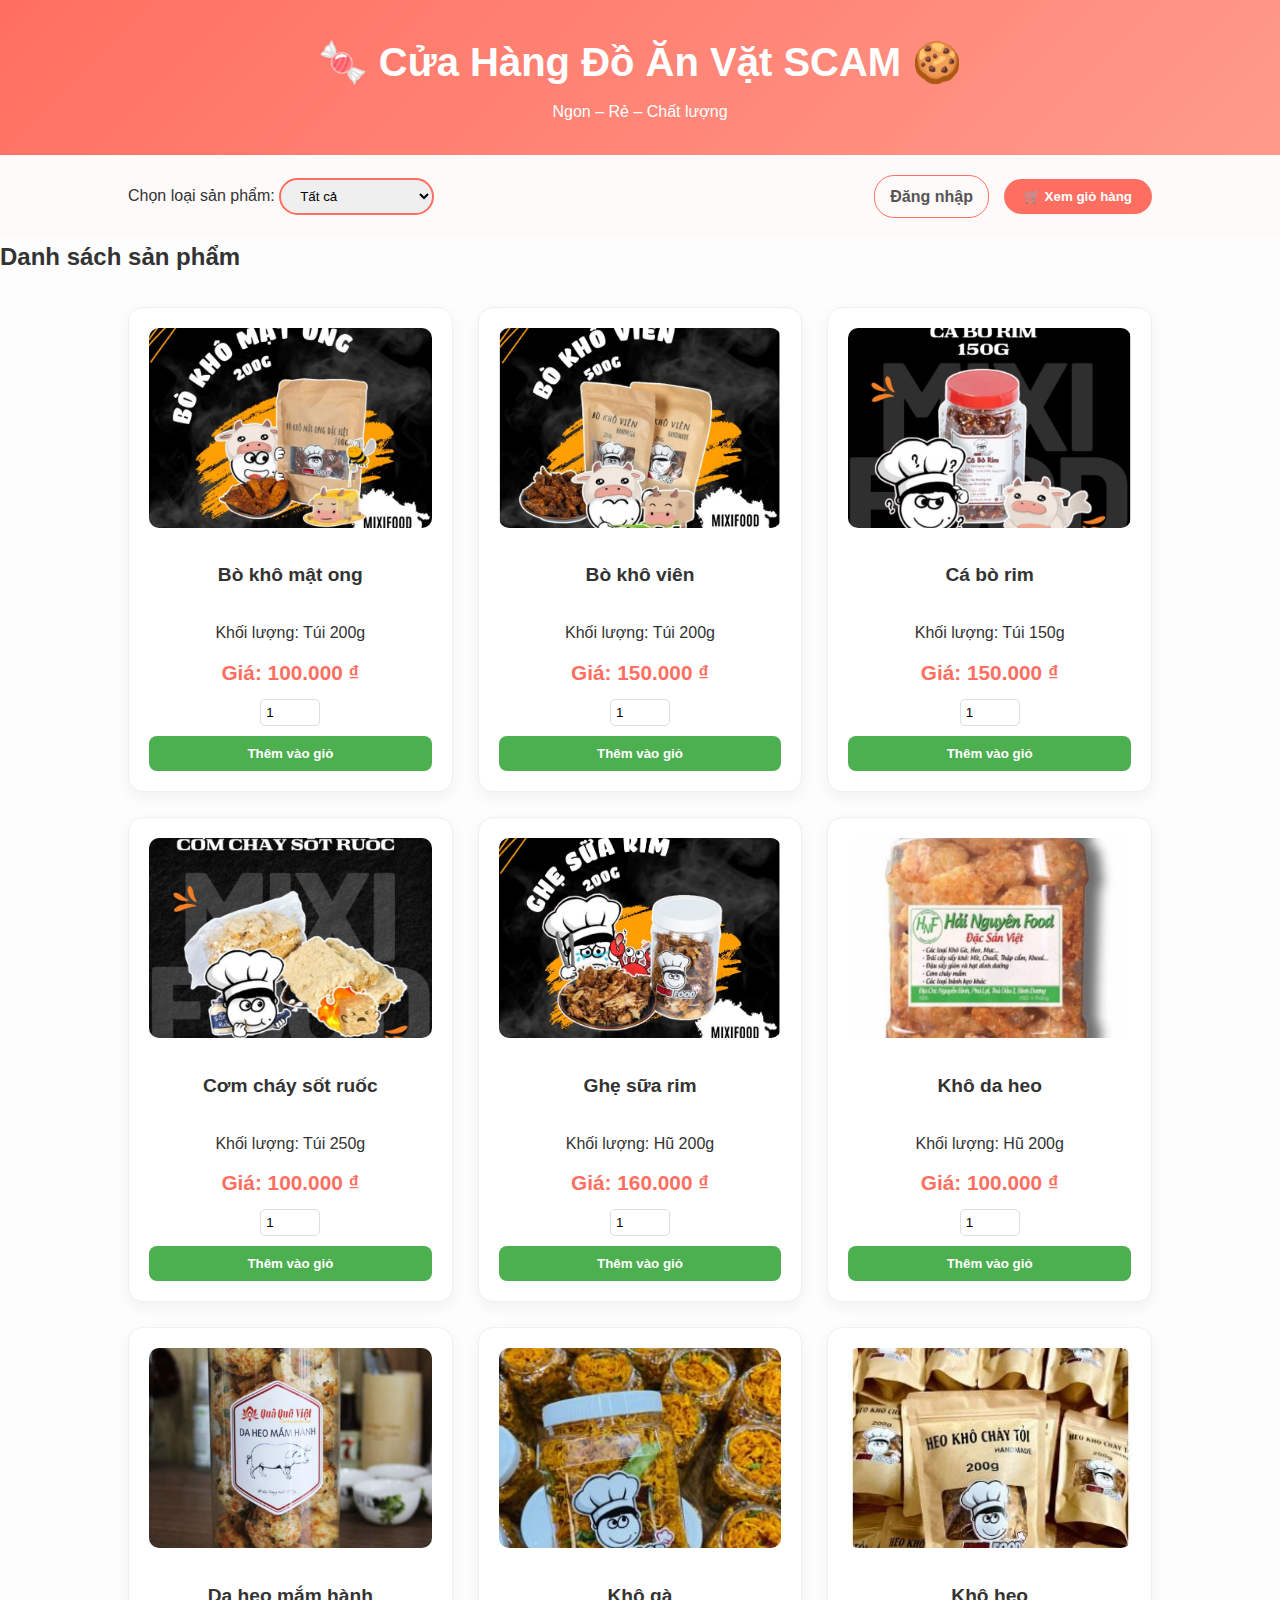
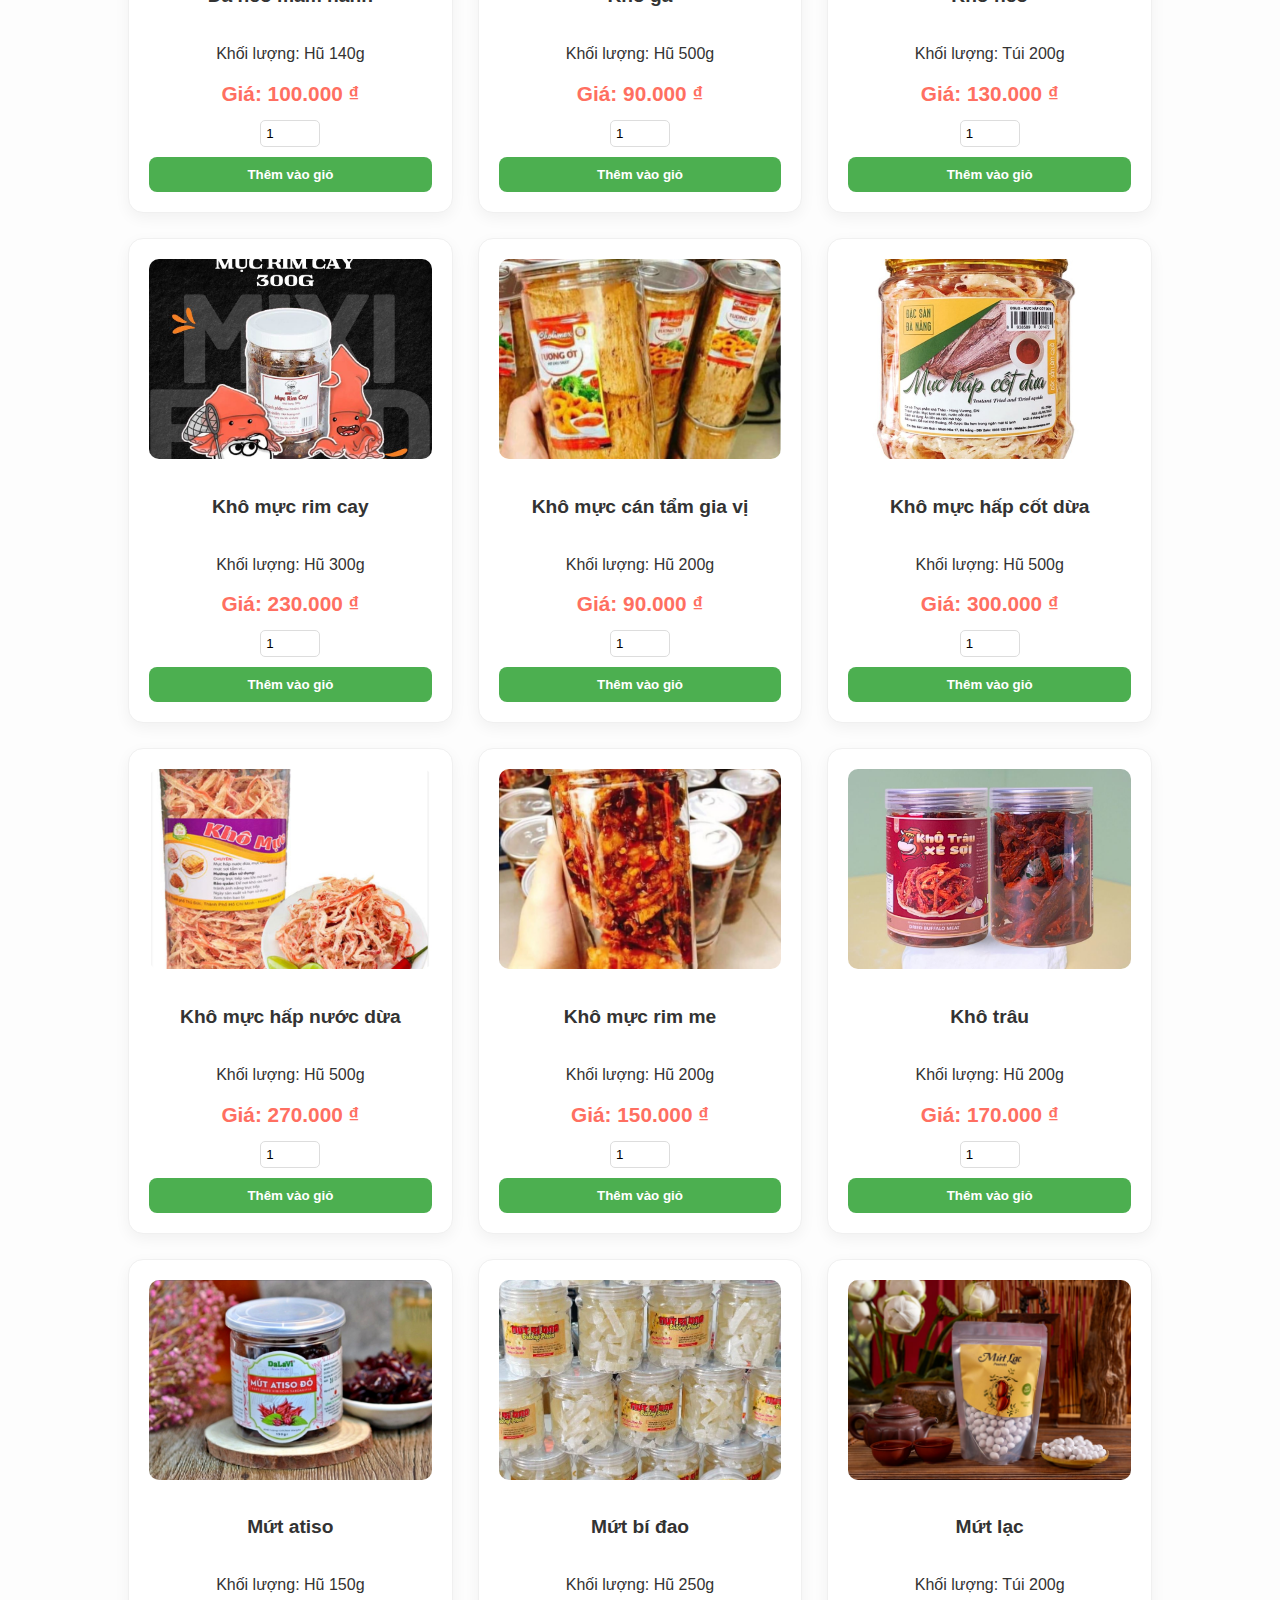
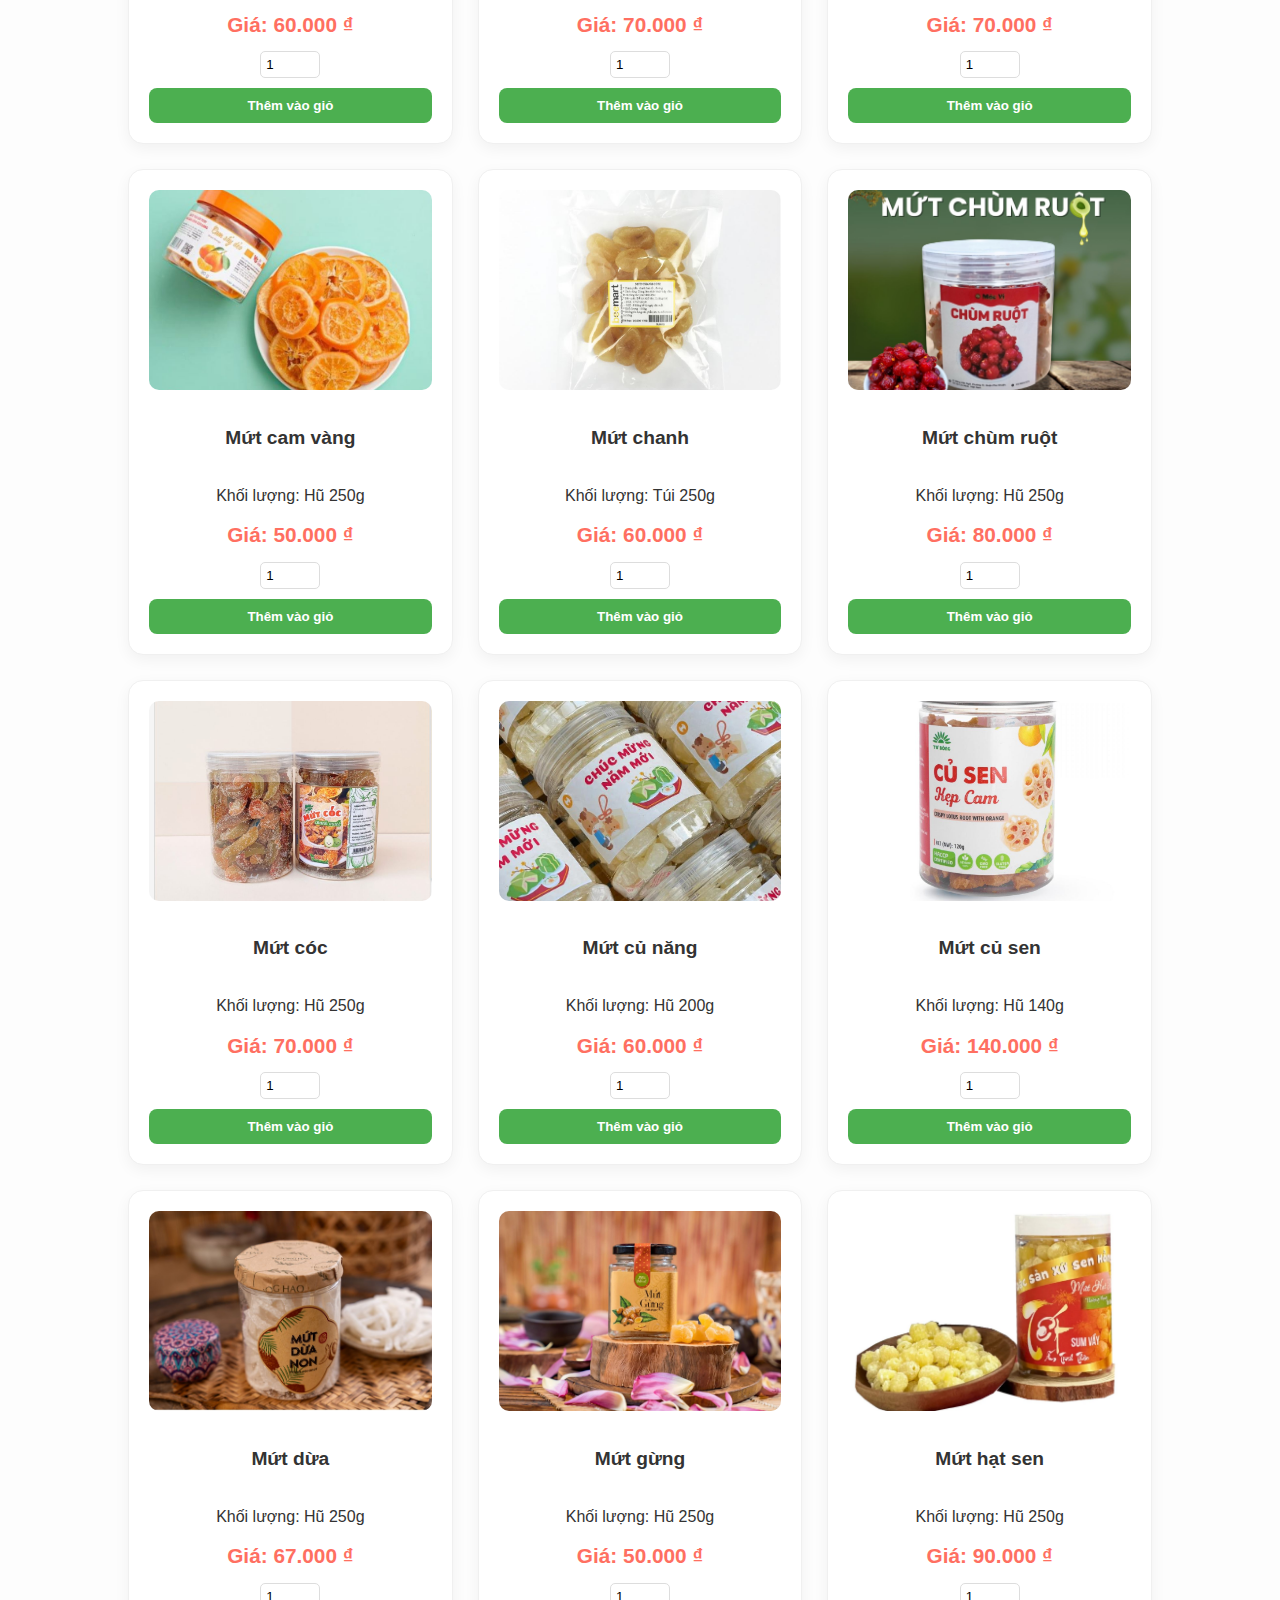
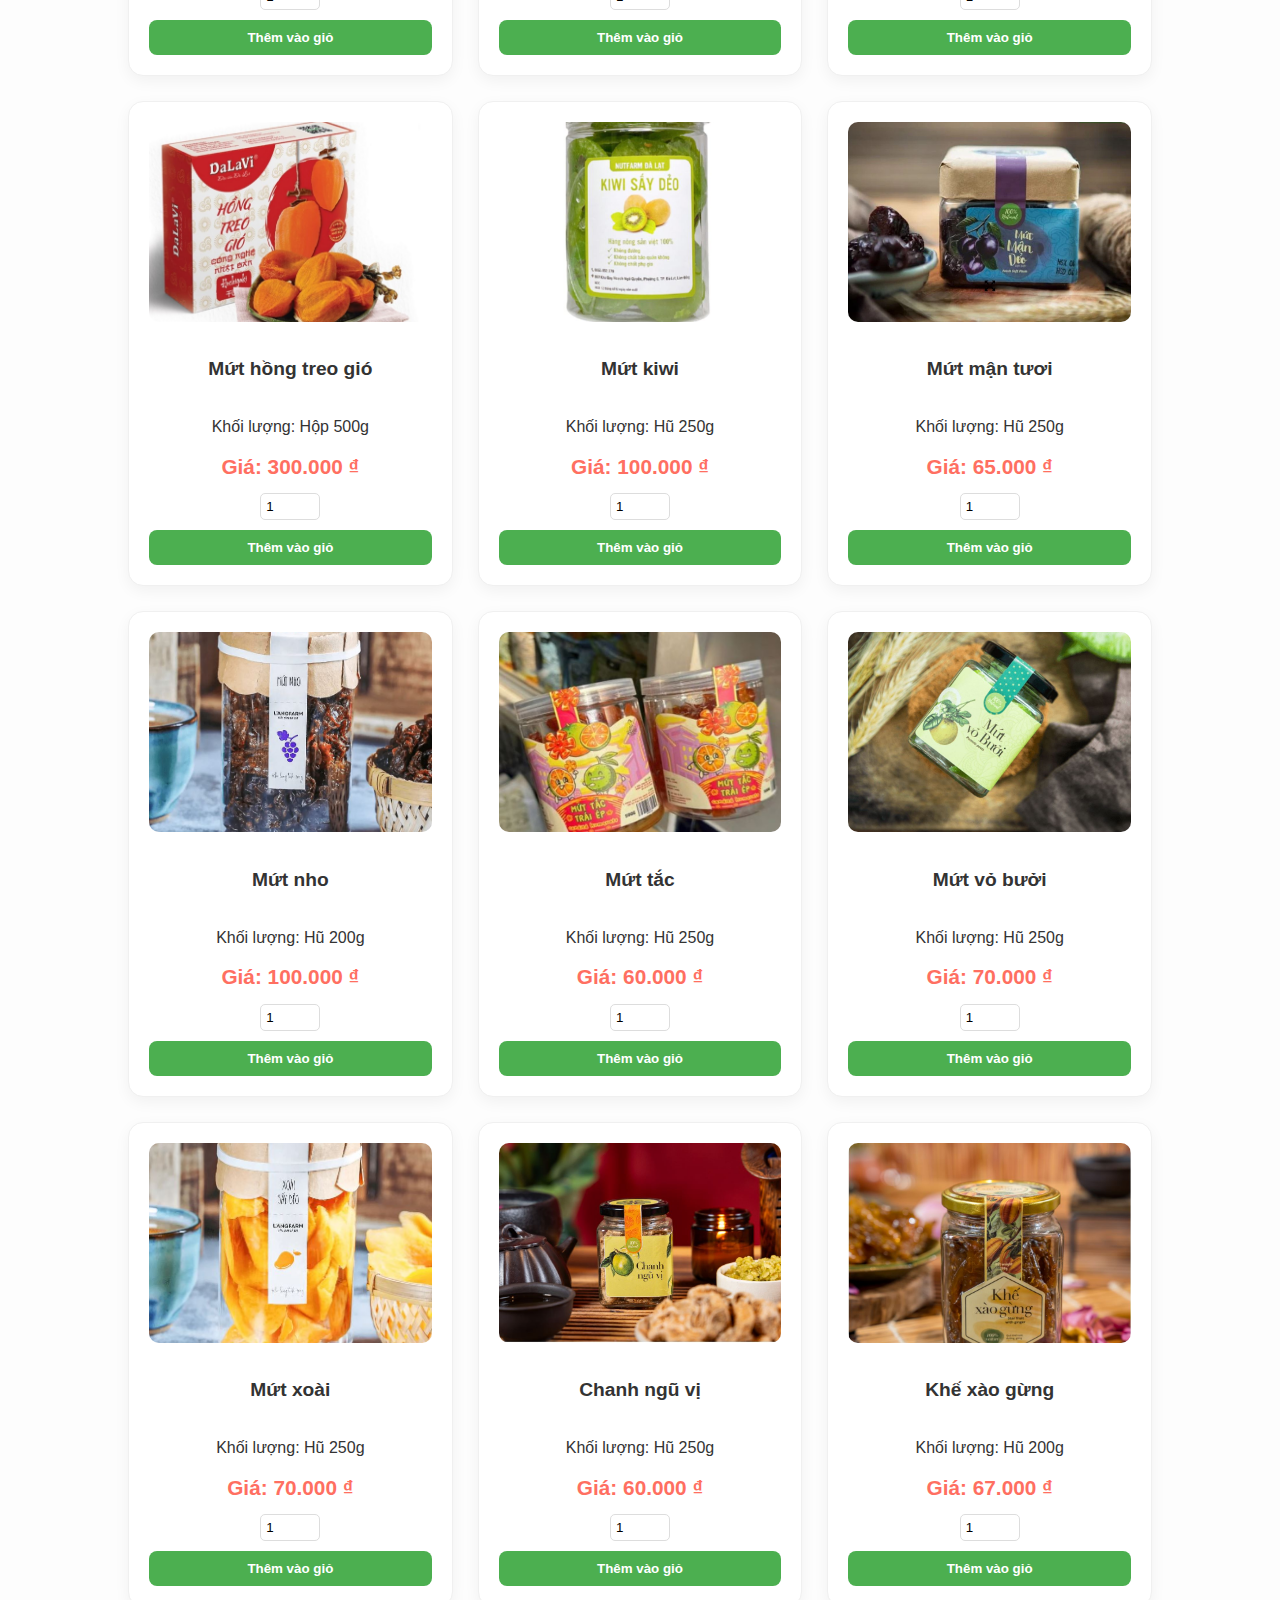
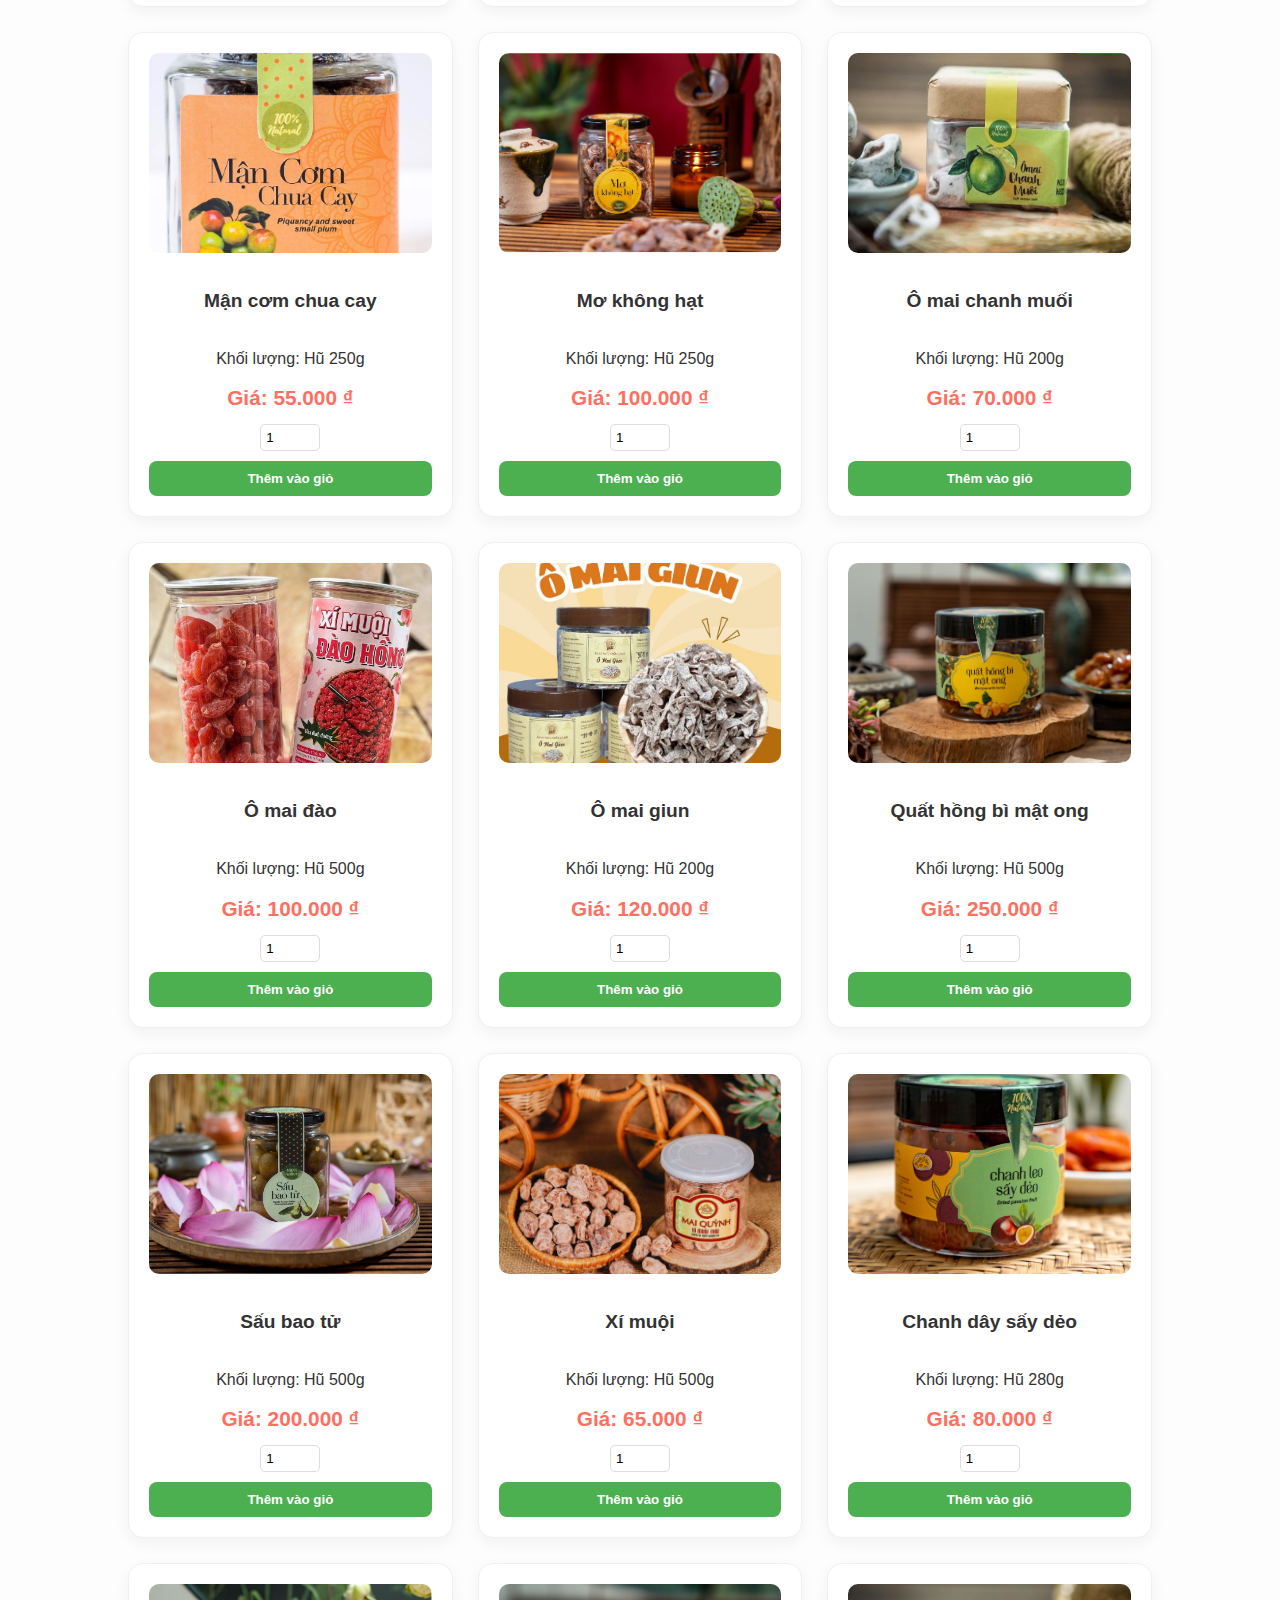
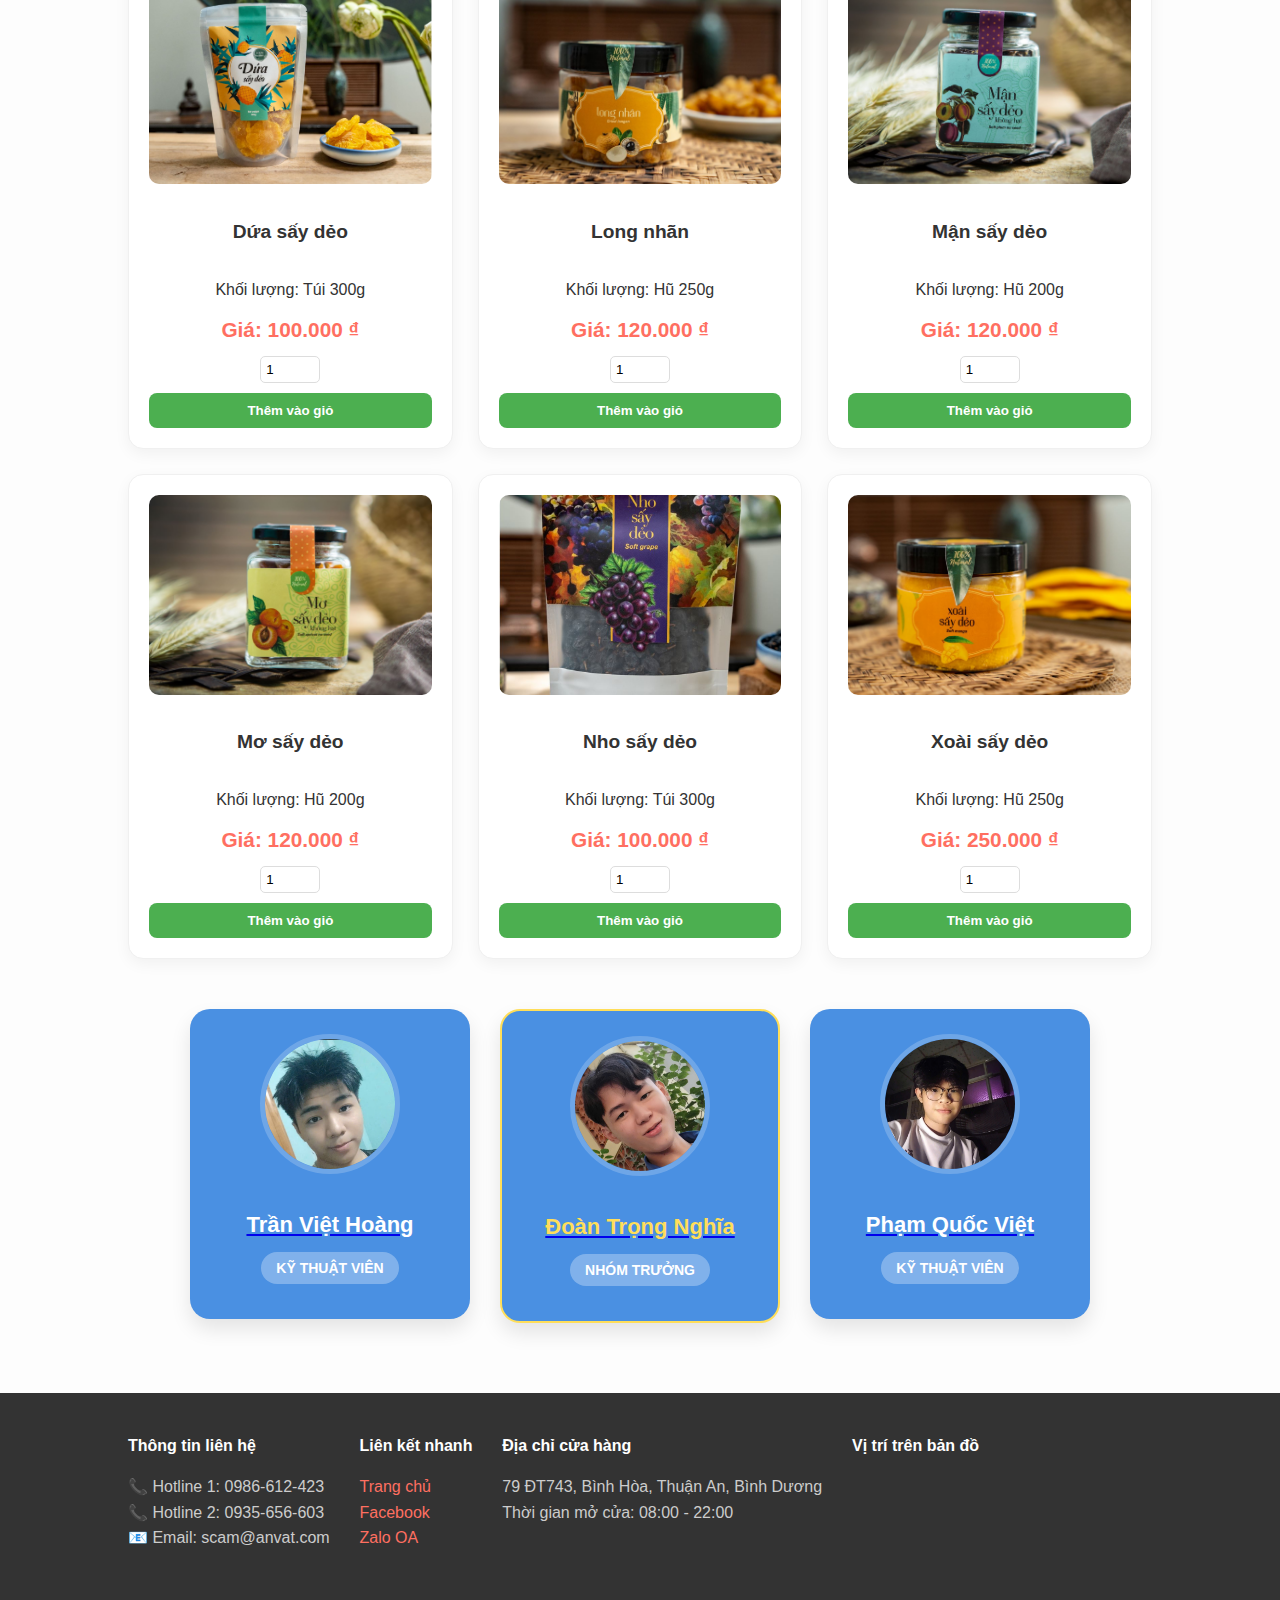
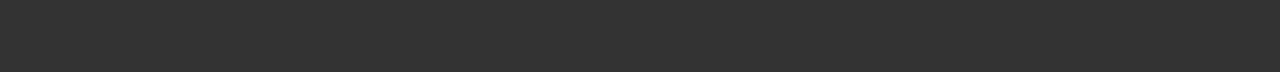
<file: index.html>
<!DOCTYPE html>
<html lang="vi">
<head>
    <meta charset="UTF-8">
    <title>Cửa Hàng Đồ Ăn Vặt SCAM</title>
    <link rel="stylesheet" href="./style.css">
</head>
<body>
    <header>
        <h1>🍬 Cửa Hàng Đồ Ăn Vặt SCAM 🍪</h1>
        <p>Ngon – Rẻ – Chất lượng</p>
    </header>

    <div class="xemgio">
    <div class="phanloai">
        <label for="loaiSanPham">Chọn loại sản phẩm: </label>
        <select id="loaiSanPham" onchange="hienthidav(this.value)">
            <option value="tatca">Tất cả</option>
            <option value="kho">Đồ khô</option>
            <option value="mut">Các loại mứt</option>
            <option value="omai">Ô mai</option>
            <option value="hoaquakho">Hoa quả sấy dẻo</option>
        </select>
    </div>

    <div class="user-actions">
        <span id="userInfo" style="margin-right: 15px; font-weight: bold; color: #ff6f61;"></span>
        <a href="taikhoan.html" id="authLink" class="btn-auth">Đăng nhập</a>
        <button id="btnXemGio">🛒 Xem giỏ hàng</button>
    </div>
</div>

    <div class="container">
        <h2>Danh sách sản phẩm</h2>
        <div class="doanvat" id="dsdoanvat"></div>
    </div>

    <div id="gioithieun">
    <a href="thanhvien.html?id=hoang" class="thanhvien-link">
        <div class="thanhvien">
            <img src="./image/hoang.jpg" alt="Trần Việt Hoàng">
            <h3>Trần Việt Hoàng</h3>
            <p class="chucvu">Kỹ thuật viên</p>
        </div>
    </a>
    
    <a href="thanhvien.html?id=nghia" class="thanhvien-link">
        <div class="thanhvien" style="border: 2px solid #ffde59;">
            <img src="./image/dcn.jpg" alt="Đoàn Trọng Nghĩa">
            <h3 style="color: #ffde59;">Đoàn Trọng Nghĩa</h3>
            <p class="chucvu">Nhóm trưởng</p>
        </div>
    </a>

    <a href="thanhvien.html?id=viet" class="thanhvien-link">
        <div class="thanhvien">
            <img src="./image/pqv.jpg" alt="Phạm Quốc Việt">
            <h3>Phạm Quốc Việt</h3>
            <p class="chucvu">Kỹ thuật viên</p>
        </div>
    </a>
</div>

    <footer>
    <div id="footer">
        <div class="footer-column">
            <h4>Thông tin liên hệ</h4>
            <p>📞 Hotline 1: 0986-612-423</p>
            <p>📞 Hotline 2: 0935-656-603</p>
            <p>📧 Email: scam@anvat.com</p>
        </div>
        <div class="footer-column">
            <h4>Liên kết nhanh</h4>
            <a href="https://bdi.edu.vn/">Trang chủ</a><br>
            <a href="https://www.facebook.com/bdi.edu.vn">Facebook</a><br>
            <a href="https://zalo.me/3588207385082038590">Zalo OA</a>
        </div>
        <div class="footer-column">
            <h4>Địa chỉ cửa hàng</h4>
            <p>79 ĐT743, Bình Hòa, Thuận An, Bình Dương</p>
            <p>Thời gian mở cửa: 08:00 - 22:00</p>
        </div>
        <div class="footer-column map-footer">
            <h4>Vị trí trên bản đồ</h4>
            <iframe src="https://www.google.com/maps/embed?pb=!1m18!1m12!1m3!1d15671.499550872566!2d106.74418714421083!3d10.89711181022923!2m3!1f0!2f0!3f0!3m2!1i1024!2i768!4f13.1!3m3!1m2!1s0x3174d83c1116183d%3A0xfa754495eeb43247!2zVHLGsOG7nW5nIFRydW5nIEPhuqVwIEPDtG5nIE5naGnhu4dwIELDrG5oIETGsMahbmc!5e0!3m2!1svi!2s!4v1769801604870!5m2!1svi!2s" width="100%" height="150" style="border:0;" allowfullscreen="" loading="lazy" referrerpolicy="no-referrer-when-downgrade"></iframe>
        </div>
    </div>
</footer>

    <script src="noidung.js"></script>
    <script src="render.js"></script>
    <script src="cart.js"></script>
    <script src="main.js"></script>
    <script>
        // Xử lý thông tin người dùng
        const user = JSON.parse(localStorage.getItem('currentUser'));
        if (user) {
            document.getElementById('userInfo').innerText = "Chào, " + user.username;
            const authLink = document.getElementById('authLink');
            authLink.innerText = "Đăng xuất";
            authLink.href = "#";
            authLink.onclick = () => {
                localStorage.removeItem('currentUser');
                location.reload();
            };
        }
    </script>
</body>
</html>
</file>
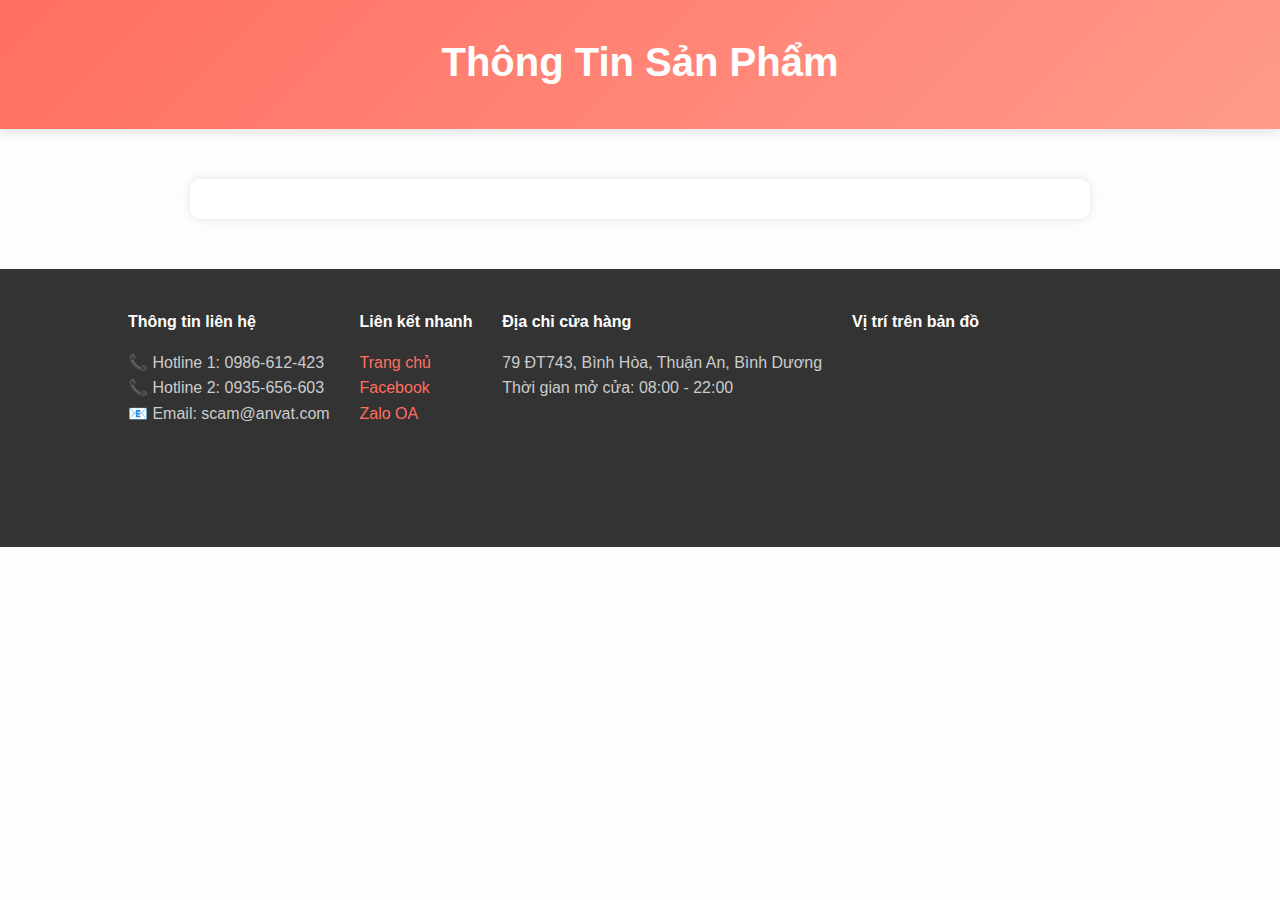
<file: chitiet-sanpham.html>
<!DOCTYPE html>
<html lang="vi">
<head>
    <meta charset="UTF-8">
    <title>Chi Tiết Sản Phẩm</title>
    <link rel="stylesheet" href="./style.css">
    <style>
        .container { max-width: 900px; margin: 50px auto; display: flex; gap: 30px; background: white; padding: 20px; border-radius: 10px; box-shadow: 0 0 10px rgba(0,0,0,0.1); }
        .left img { width: 350px; border-radius: 10px; }
        .right { flex: 1; }
        .btn-add { background: #ff6f61; color: white; border: none; padding: 10px 20px; border-radius: 5px; cursor: pointer; }
    </style>
</head>
<body>
    <header><h1>Thông Tin Sản Phẩm</h1></header>
    <div class="container" id="detail"></div>
        <footer>
    <div id="footer">
        <div class="footer-column">
            <h4>Thông tin liên hệ</h4>
            <p>📞 Hotline 1: 0986-612-423</p>
            <p>📞 Hotline 2: 0935-656-603</p>
            <p>📧 Email: scam@anvat.com</p>
        </div>
        <div class="footer-column">
            <h4>Liên kết nhanh</h4>
            <a href="https://bdi.edu.vn/">Trang chủ</a><br>
            <a href="https://www.facebook.com/bdi.edu.vn">Facebook</a><br>
            <a href="https://zalo.me/3588207385082038590">Zalo OA</a>
        </div>
        <div class="footer-column">
            <h4>Địa chỉ cửa hàng</h4>
            <p>79 ĐT743, Bình Hòa, Thuận An, Bình Dương</p>
            <p>Thời gian mở cửa: 08:00 - 22:00</p>
        </div>
        <div class="footer-column map-footer">
            <h4>Vị trí trên bản đồ</h4>
            <iframe src="https://www.google.com/maps/embed?pb=!1m18!1m12!1m3!1d15671.499550872566!2d106.74418714421083!3d10.89711181022923!2m3!1f0!2f0!3f0!3m2!1i1024!2i768!4f13.1!3m3!1m2!1s0x3174d83c1116183d%3A0xfa754495eeb43247!2zVHLGsOG7nW5nIFRydW5nIEPhuqVwIEPDtG5nIE5naGnhu4dwIELDrG5oIETGsMahbmc!5e0!3m2!1svi!2s!4v1769801604870!5m2!1svi!2s" width="100%" height="150" style="border:0;" allowfullscreen="" loading="lazy" referrerpolicy="no-referrer-when-downgrade"></iframe>
        </div>
    </div>
</footer>
    <script src="noidung.js"></script>
    <script src="cart.js"></script>
    <script>
        const id = new URLSearchParams(window.location.search).get('id');
        const p = danhsachdav.find(item => item.id == id);
        if(p) {
            document.getElementById('detail').innerHTML = `
                <div class="left"><img src="${p.hinh}"></div>
                <div class="right">
                    <h2>${p.ten}</h2>
                    <p><b>Loại:</b> ${p.loai}</p>
                    <p><b>Khối lượng:</b> ${p.khoiluong}</p>
                    <p style="color:red; font-size:24px;"><b>Giá: ${p.gia.toLocaleString()}đ</b></p>
                    <hr>
                    <p><b>Mô tả:</b> ${p.mota}</p>
                    <input type="number" id="sl-${p.id}" value="1" min="1" style="width:50px; padding:8px;">
                    <button class="btn-add" onclick="themVaoGio(${p.id})">Thêm vào giỏ hàng</button>
                    <br><br><a href="index.html">← Quay lại trang chủ</a>
                </div>`;
        }
    </script>
</body>
</html>
</file>
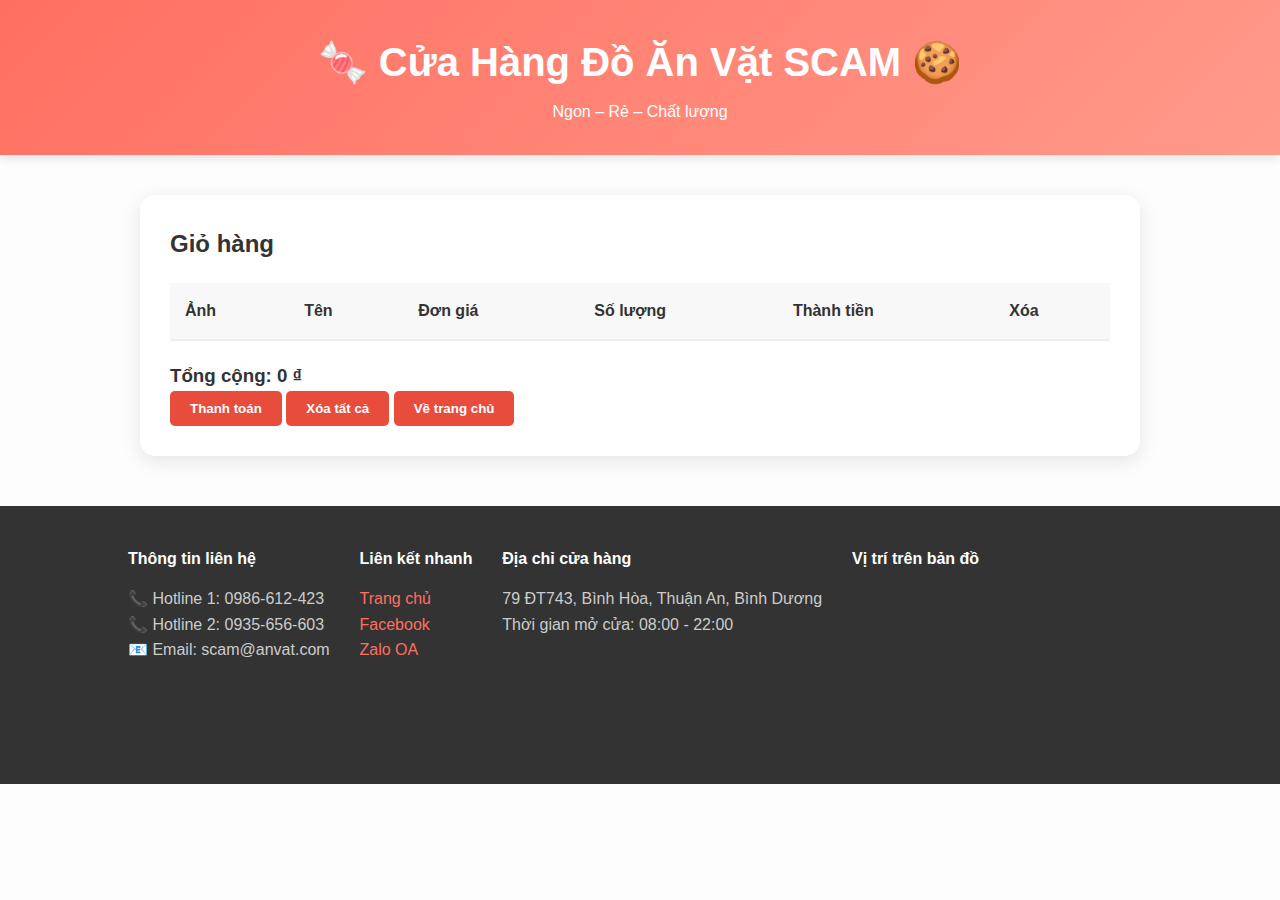
<file: giohang.html>
<!DOCTYPE html>
<html lang="en">
<head>
    <meta charset="UTF-8">
    <meta name="viewport" content="width=device-width, initial-scale=1.0">
    <title>giohang</title>
    <link rel="stylesheet" href="./style.css">
</head>
<body>
    <header>
        <h1>🍬 Cửa Hàng Đồ Ăn Vặt SCAM 🍪</h1>
        <p>Ngon – Rẻ – Chất lượng</p>
    </header>
    <div id="gioHang" class="cart">
        <h2>Giỏ hàng</h2>

        <table>
            <thead>
                <tr>
                    <th>Ảnh</th>
                    <th>Tên</th>
                    <th>Đơn giá</th>
                    <th>Số lượng</th>
                    <th>Thành tiền</th>
                    <th>Xóa</th>
                </tr>
            </thead>
            <tbody id="gioHangBody"></tbody>
        </table>

        <h3 id="tongTien"></h3>

    <div class="cart-actions">
    <button id="btnThanhToan">Thanh toán</button>
    <button id="btnXoaTatCa">Xóa tất cả</button>
    <button id="btnVeTrangChu">Về trang chủ</button>
</div>
    </div>
    <footer>
    <div id="footer">
        <div class="footer-column">
            <h4>Thông tin liên hệ</h4>
            <p>📞 Hotline 1: 0986-612-423</p>
            <p>📞 Hotline 2: 0935-656-603</p>
            <p>📧 Email: scam@anvat.com</p>
        </div>
        <div class="footer-column">
            <h4>Liên kết nhanh</h4>
            <a href="https://bdi.edu.vn/">Trang chủ</a><br>
            <a href="https://www.facebook.com/bdi.edu.vn">Facebook</a><br>
            <a href="https://zalo.me/3588207385082038590">Zalo OA</a>
        </div>
        <div class="footer-column">
            <h4>Địa chỉ cửa hàng</h4>
            <p>79 ĐT743, Bình Hòa, Thuận An, Bình Dương</p>
            <p>Thời gian mở cửa: 08:00 - 22:00</p>
        </div>
        <div class="footer-column map-footer">
            <h4>Vị trí trên bản đồ</h4>
            <iframe src="https://www.google.com/maps/embed?pb=!1m18!1m12!1m3!1d15671.499550872566!2d106.74418714421083!3d10.89711181022923!2m3!1f0!2f0!3f0!3m2!1i1024!2i768!4f13.1!3m3!1m2!1s0x3174d83c1116183d%3A0xfa754495eeb43247!2zVHLGsOG7nW5nIFRydW5nIEPhuqVwIEPDtG5nIE5naGnhu4dwIELDrG5oIETGsMahbmc!5e0!3m2!1svi!2s!4v1769801604870!5m2!1svi!2s" width="100%" height="150" style="border:0;" allowfullscreen="" loading="lazy" referrerpolicy="no-referrer-when-downgrade"></iframe>
        </div>
    </div>
</footer>

    <!-- 🔥 BẮT BUỘC -->
    <script src="noidung.js"></script>
    <script src="render.js"></script> 
    <script src="cart.js"></script>
    <script src="main.js"></script>

</body>
</html>
</file>
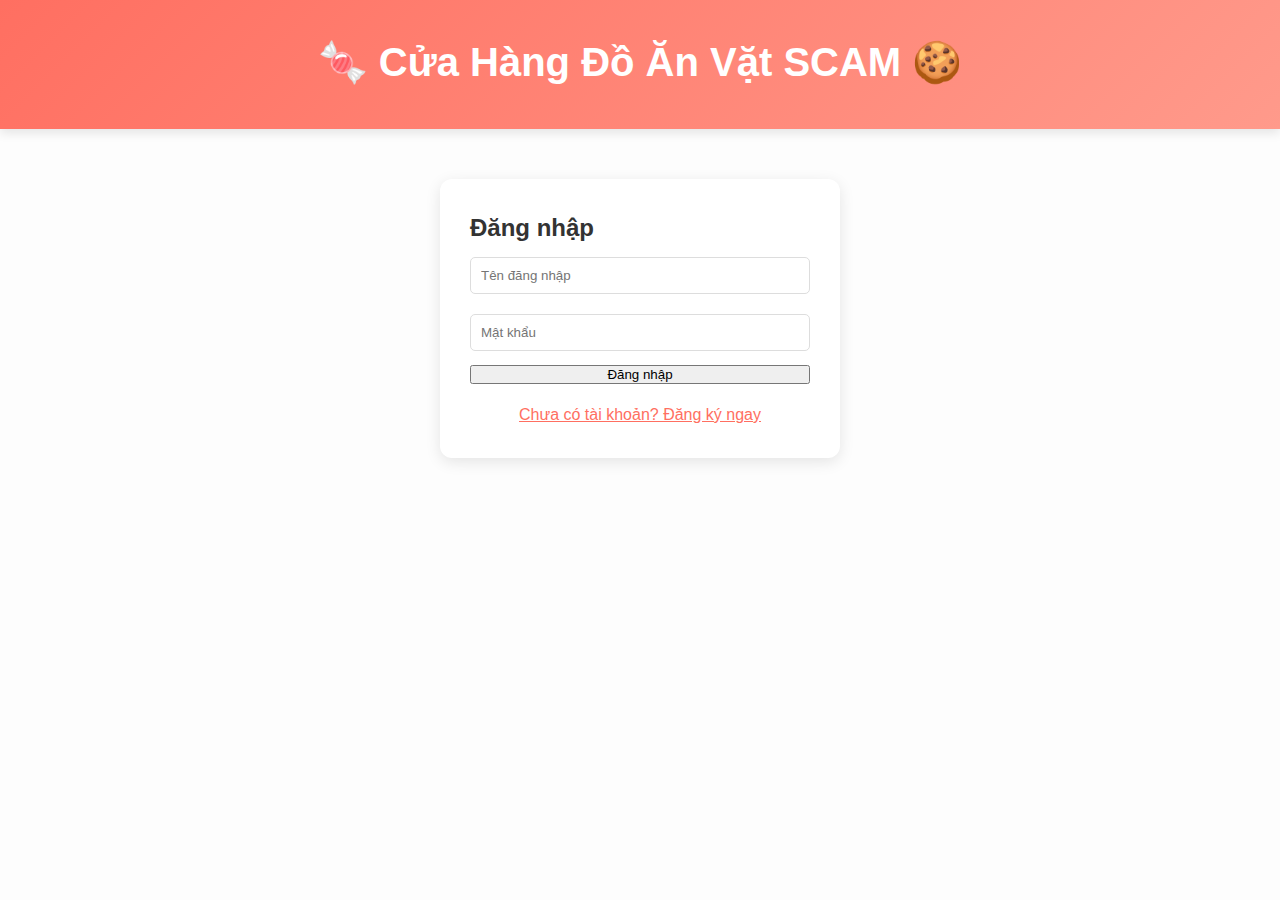
<file: taikhoan.html>
<!DOCTYPE html>
<html lang="vi">
<head>
    <meta charset="UTF-8">
    <title>Đăng nhập & Đăng ký</title>
    <link rel="stylesheet" href="./style.css">
    <style>
        .auth-container {
            max-width: 400px;
            margin: 50px auto;
            background: white;
            padding: 30px;
            border-radius: 12px;
            box-shadow: 0 4px 15px rgba(0,0,0,0.1);
        }
        .auth-form { display: none; }
        .auth-form.active { display: block; }
        .auth-container input {
            width: 100%;
            padding: 10px;
            margin: 10px 0;
            border: 1px solid #ddd;
            border-radius: 5px;
            box-sizing: border-box;
        }
        .toggle-link {
            text-align: center;
            margin-top: 15px;
            cursor: pointer;
            color: #ff6f61;
            text-decoration: underline;
        }
    </style>
</head>
<body>
    <header>
        <h1>🍬 Cửa Hàng Đồ Ăn Vặt SCAM 🍪</h1>
    </header>

    <div class="auth-container">
        <div id="loginForm" class="auth-form active">
            <h2>Đăng nhập</h2>
            <input type="text" id="loginUser" placeholder="Tên đăng nhập">
            <input type="password" id="loginPass" placeholder="Mật khẩu">
            <button onclick="xuLyDangNhap()" style="width: 100%">Đăng nhập</button>
            <p class="toggle-link" onclick="chuyenForm('registerForm')">Chưa có tài khoản? Đăng ký ngay</p>
        </div>

        <div id="registerForm" class="auth-form">
            <h2>Đăng ký</h2>
            <input type="text" id="regUser" placeholder="Tên đăng nhập mới">
            <input type="password" id="regPass" placeholder="Mật khẩu">
            <input type="password" id="regConfirm" placeholder="Xác nhận mật khẩu">
            <button onclick="xuLyDangKy()" style="width: 100%">Đăng ký</button>
            <p class="toggle-link" onclick="chuyenForm('loginForm')">Đã có tài khoản? Đăng nhập</p>
        </div>
    </div>

    <script src="auth.js"></script>
</body>
</html>
</file>
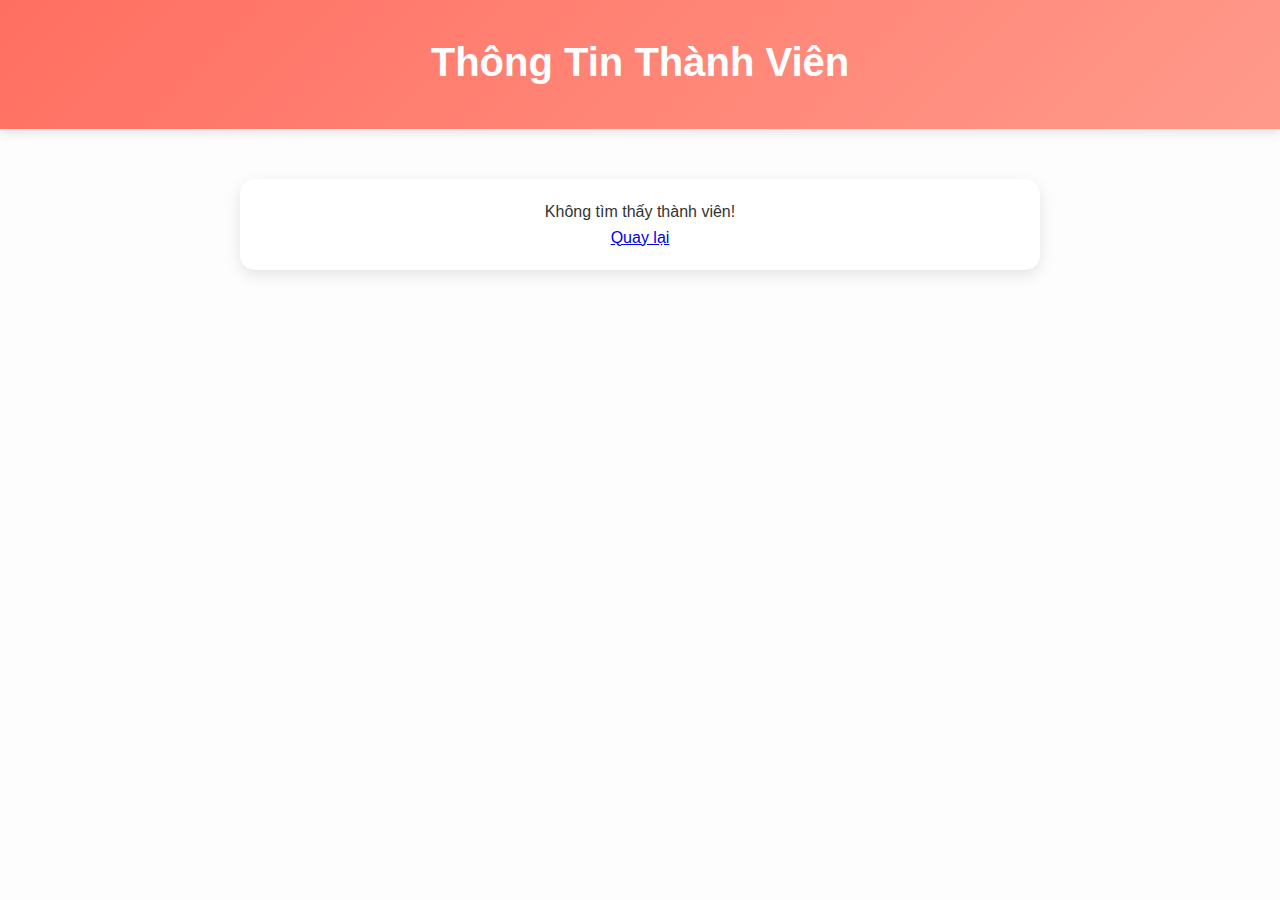
<file: thanhvien.html>
<!DOCTYPE html>
<html lang="vi">
<head>
    <meta charset="UTF-8">
    <title>Thông tin thành viên</title>
    <link rel="stylesheet" href="./style.css">
    <style>
        .profile-container { max-width: 800px; margin: 50px auto; padding: 20px; background: white; border-radius: 15px; text-align: center; box-shadow: 0 5px 15px rgba(0,0,0,0.1); }
        .profile-img { width: 200px; height: 200px; border-radius: 50%; object-fit: cover; border: 5px solid #ff6f61; }
        .bio { text-align: left; margin-top: 20px; line-height: 1.6; }
        .back-btn { display: inline-block; margin-top: 20px; padding: 10px 20px; background: #ff6f61; color: white; text-decoration: none; border-radius: 5px; }
    </style>
</head>
<body>
    <header>
        <h1>Thông Tin Thành Viên</h1>
    </header>

    <div class="profile-container" id="profile-content">
        <p>Đang tải dữ liệu...</p>
    </div>

    <script>
        // Dữ liệu mô tả chi tiết
        const dataThanhVien = {
            "hoang": {
                ten: "Trần Việt Hoàng",
                vaitro: "Kỹ thuật viên Render",
                anh: "./image/hoang.jpg",
                mota: "Hoàng là chuyên gia về tối ưu hóa giao diện. Anh ấy đã xây dựng hệ thống render sản phẩm giúp trang web chạy mượt mà trên mọi thiết bị."
            },
            "nghia": {
                ten: "Đoàn Trọng Nghĩa",
                vaitro: "Nhóm trưởng / Developer",
                anh: "./image/dcn.jpg",
                mota: "Nghĩa chịu trách nhiệm quản lý chung và phát triển logic giỏ hàng. Với tư duy logic tốt, anh giúp dự án luôn đi đúng hướng."
            },
            "viet": {
                ten: "Phạm Quốc Việt",
                vaitro: "Kỹ thuật viên Backend & Auth",
                anh: "./image/pqv.jpg",
                mota: "Việt phụ trách hệ thống đăng ký/đăng nhập và bảo mật dữ liệu khách hàng. Anh ấy đảm bảo mọi giao dịch của bạn đều an toàn."
            }
        };

        // Lấy ID từ URL (ví dụ: ?id=hoang)
        const urlParams = new URLSearchParams(window.location.search);
        const memberId = urlParams.get('id');

        const info = dataThanhVien[memberId];
        const container = document.getElementById('profile-content');

        if (info) {
            container.innerHTML = `
                <img src="${info.anh}" class="profile-img">
                <h2 style="color: #ff6f61; margin-top:15px;">${info.ten}</h2>
                <p><b>Chức vụ:</b> ${info.vaitro}</p>
                <div class="bio">
                    <h3>Giới thiệu:</h3>
                    <p>${info.mota}</p>
                </div>
                <a href="index.html" class="back-btn">Quay lại trang chủ</a>
            `;
        } else {
            container.innerHTML = "<p>Không tìm thấy thành viên!</p><a href='index.html'>Quay lại</a>";
        }
    </script>
</body>
</html>
</file>
<file: style.css>
/* style.css - Bản thiết kế mới hiện đại */

/* 1. Thiết lập chung */
* {
    box-sizing: border-box;
    margin: 0;
    padding: 0;
}

body {
    font-family: 'Segoe UI', Tahoma, Geneva, Verdana, sans-serif;
    background: #fdfdfd;
    color: #333;
    line-height: 1.6;
}

/* 2. Header & Navigation */
header {
    background: linear-gradient(135deg, #ff6f61, #ff9a8b);
    color: white;
    padding: 30px 20px;
    text-align: center;
    box-shadow: 0 4px 10px rgba(0,0,0,0.1);
}

header h1 {
    font-size: 2.5rem;
    margin-bottom: 5px;
}

nav {
    background: white;
    padding: 15px;
    text-align: center;
    border-bottom: 1px solid #eee;
    position: sticky;
    top: 0;
    z-index: 1000;
}

nav a {
    color: #555;
    margin: 0 20px;
    text-decoration: none;
    font-weight: 600;
    transition: color 0.3s;
}

nav a:hover {
    color: #ff6f61;
}

/* 3. Bộ lọc & Nút Xem giỏ */
.xemgio {
    display: flex;
    justify-content: space-between;
    align-items: center;
    padding: 20px 10%;
    background: #fffafa;
}

select {
    padding: 8px 15px;
    border-radius: 20px;
    border: 2px solid #ff6f61;
    outline: none;
    cursor: pointer;
}

#btnXemGio {
    background: #ff6f61;
    color: white;
    border: none;
    padding: 10px 25px;
    border-radius: 25px;
    font-weight: bold;
    cursor: pointer;
    transition: transform 0.2s, background 0.3s;
}

#btnXemGio:hover {
    background: #e65b50;
    transform: scale(1.05);
}

/* 4. Danh sách sản phẩm (Grid) */
#dsdoanvat {
    display: grid;
    grid-template-columns: repeat(auto-fill, minmax(250px, 1fr));
    gap: 25px;
    padding: 30px 10%;
}

.card {
    background: white;
    border-radius: 15px;
    padding: 20px;
    text-align: center;
    box-shadow: 0 5px 15px rgba(0,0,0,0.05);
    transition: transform 0.3s;
    border: 1px solid #f0f0f0;
}

.card:hover {
    transform: translateY(-10px);
    box-shadow: 0 8px 25px rgba(0,0,0,0.1);
}

.card img {
    width: 100%;
    height: 200px;
    object-fit: cover;
    border-radius: 10px;
    margin-bottom: 15px;
}

.card h3 {
    font-size: 1.2rem;
    margin: 10px 0;
    height: 50px; /* Giữ các card đều nhau */
    overflow: hidden;
}

.card .gia {
    color: #ff6f61;
    font-size: 1.3rem;
    font-weight: 800;
    margin: 10px 0;
}

.card input[type="number"] {
    width: 60px;
    padding: 5px;
    border-radius: 5px;
    border: 1px solid #ddd;
    margin-bottom: 10px;
}

.btn-them {
    display: block;
    width: 100%;
    background: #4CAF50;
    color: white;
    border: none;
    padding: 10px;
    border-radius: 8px;
    cursor: pointer;
    font-weight: bold;
}

.btn-them:hover {
    background: #45a049;
}

/* 5. Giỏ hàng & Bảng */
.cart {
    max-width: 1000px;
    margin: 40px auto;
    background: white;
    padding: 30px;
    border-radius: 15px;
    box-shadow: 0 5px 20px rgba(0,0,0,0.1);
}

table {
    width: 100%;
    border-collapse: collapse;
    margin: 20px 0;
}

th {
    background: #f8f8f8;
    padding: 15px;
    text-align: left;
    border-bottom: 2px solid #eee;
}

td {
    padding: 15px;
    border-bottom: 1px solid #eee;
}

td img {
    width: 70px;
    border-radius: 5px;
}

/* 6. Footer */
#footer {
    background: #333;
    color: #ccc;
    padding: 40px 10%;
    display: flex;
    justify-content: space-between;
    flex-wrap: wrap;
    margin-top: 50px;
}

.footer-column h4 {
    color: white;
    margin-bottom: 15px;
}

.footer-column a {
    color: #ff6f61;
    text-decoration: none;
}

/* Responsive cho điện thoại */
@media (max-width: 768px) {
    #dsdoanvat { padding: 20px 5%; }
    .xemgio { flex-direction: column; gap: 15px; }
    .container { flex-direction: column; }
}
/* ===== KHU VỰC GIỚI THIỆU ĐỘI NGŨ ===== */
#gioithieu {
    text-align: center;
    padding: 40px 20px;
    background: #fff;
    margin-top: 20px;
}

#gioithieun {
    display: flex;
    justify-content: center;
    gap: 30px;
    flex-wrap: wrap;
    padding: 20px;
}

.thanhvien {
    width: 280px;
    background: #4a90e2; /* Màu xanh chuyên nghiệp */
    border-radius: 20px;
    padding: 25px;
    text-align: center;
    color: white;
    box-shadow: 0 10px 20px rgba(0,0,0,0.1);
    transition: all 0.3s ease;
}

/* Hiệu ứng phóng to khi di chuột vào */
.thanhvien:hover {
    transform: translateY(-10px);
    box-shadow: 0 15px 30px rgba(0,0,0,0.2);
    background: #357abd;
}

.thanhvien img {
    width: 140px;
    height: 140px;
    object-fit: cover;
    border-radius: 50%;
    border: 5px solid rgba(255, 255, 255, 0.2);
    margin-bottom: 15px;
}

.thanhvien h3 {
    margin: 10px 0;
    font-size: 22px;
}

.thanhvien .chucvu {
    font-size: 14px;
    font-weight: bold;
    text-transform: uppercase;
    background: rgba(255, 255, 255, 0.3);
    padding: 5px 15px;
    border-radius: 20px;
    display: inline-block;
    margin-bottom: 10px;
}
#btnXoaTatCa {
    background: #e74c3c;
    color: white;
    border: none;
    padding: 10px 20px;
    border-radius: 5px;
    cursor: pointer;
    font-weight: bold;
    transition: 0.3s;
}
#btnThanhToan {
    background: #e74c3c;
    color: white;
    border: none;
    padding: 10px 20px;
    border-radius: 5px;
    cursor: pointer;
    font-weight: bold;
    transition: 0.3s;
}
#btnVeTrangChu {
    background: #e74c3c;
    color: white;
    border: none;
    padding: 10px 20px;
    border-radius: 5px;
    cursor: pointer;
    font-weight: bold;
    transition: 0.3s;
}
/* Căn chỉnh cụm Đăng nhập & Giỏ hàng */
.user-actions {
    display: flex;
    align-items: center;
    gap: 15px; /* Khoảng cách giữa nút đăng nhập và giỏ hàng */
}

/* Biến link đăng nhập thành hình cái nút cho đẹp */
.btn-auth {
    text-decoration: none;
    color: #555;
    font-weight: bold;
    padding: 8px 15px;
    border: 1px solid #ff6f61;
    border-radius: 20px;
    transition: all 0.3s;
}

.btn-auth:hover {
    background: #ff6f61;
    color: white;
}

/* Đảm bảo nút Xem giỏ vẫn nổi bật */
#btnXemGio {
    background: #ff6f61;
    color: white;
    border: none;
    padding: 10px 20px;
    border-radius: 20px;
    font-weight: bold;
    cursor: pointer;
    display: flex;
    align-items: center;
    gap: 5px;
}
</file>
